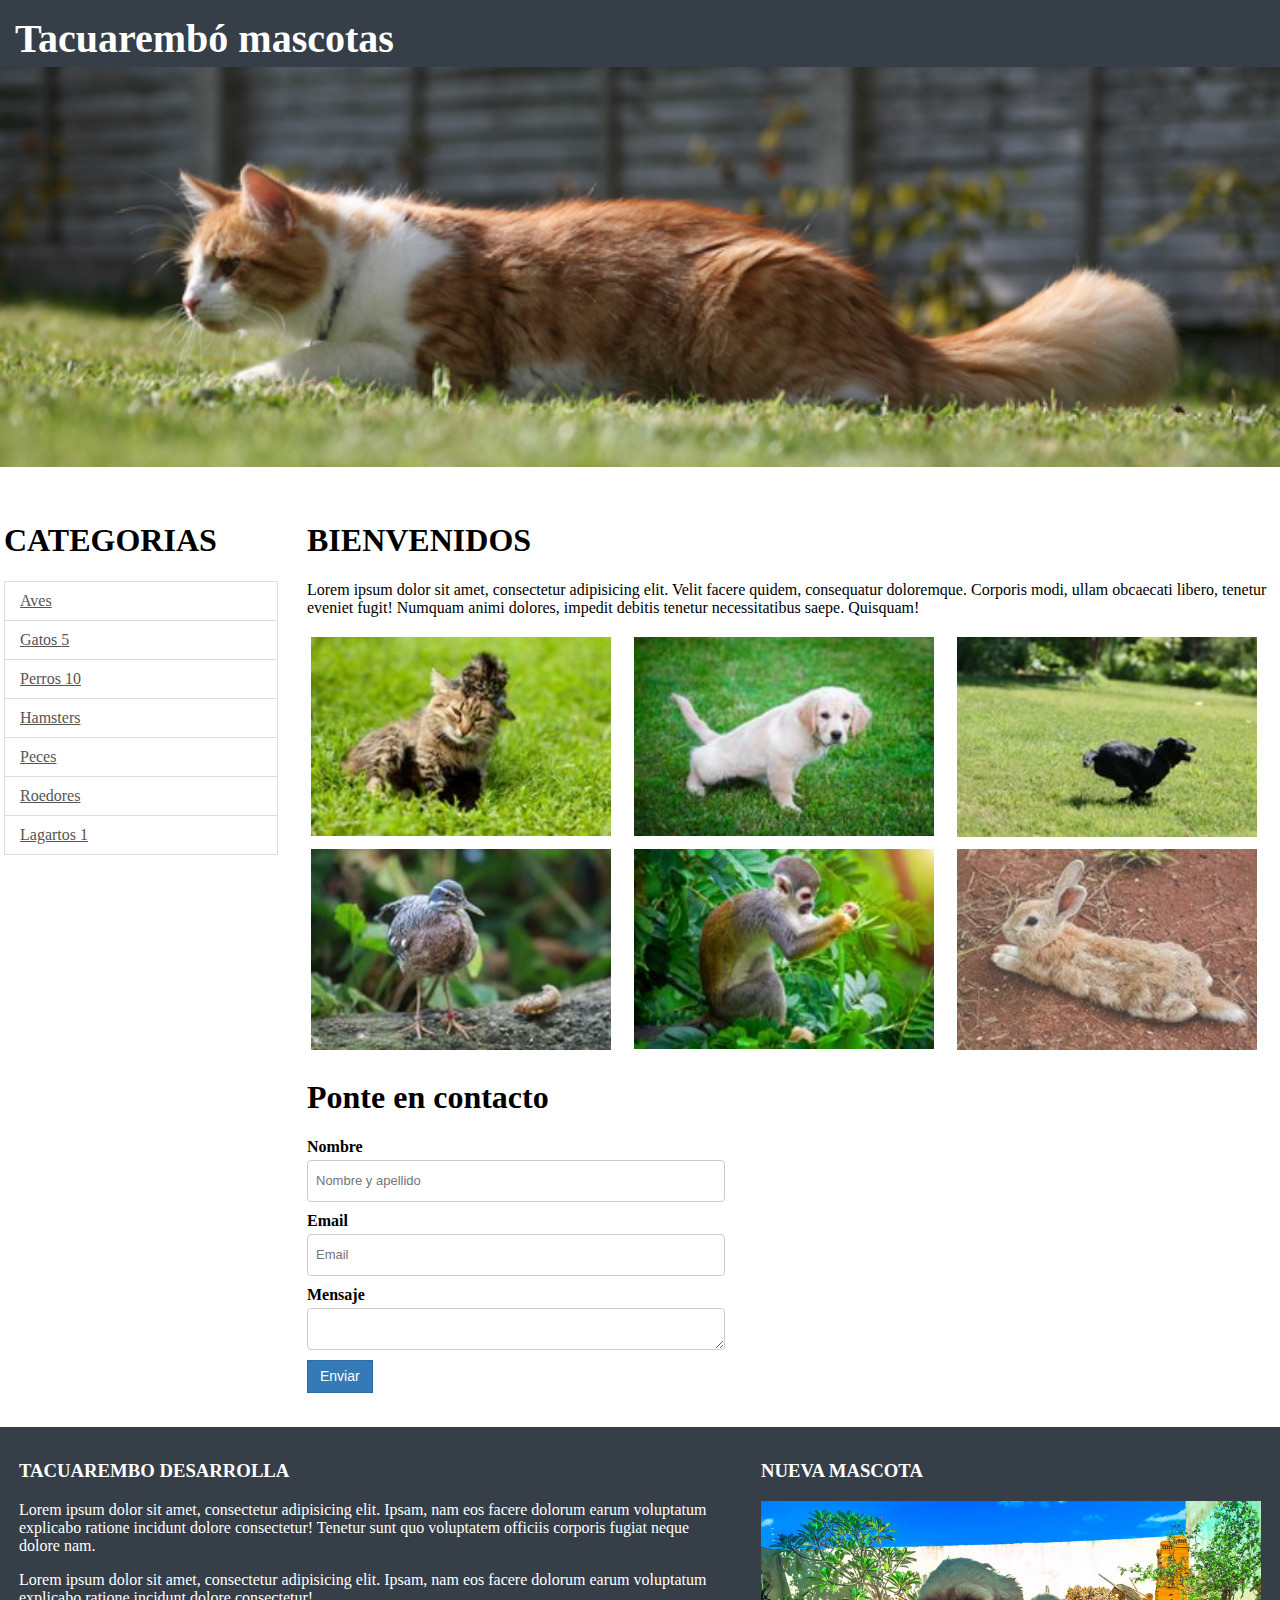
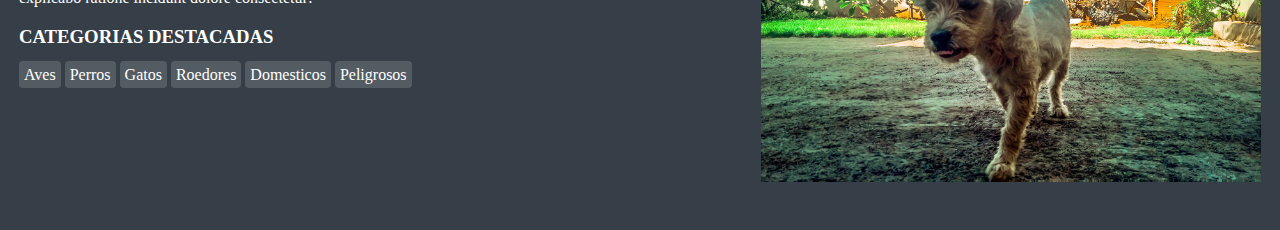
<file: retro.html>
<!DOCTYPE html>
<html>
  <head>
    <meta charset="utf-8">
    <meta http-equiv="X-UA-Compatible" content="IE=edge">
    <meta name="viewport" content="width=device-width, initial-scale=1">

    <title>Tacuarembó mascotas</title>

    <link rel="stylesheet" href="./styles/core-retro.css">
  </head>
  <body>
    <header>
      <h1>Tacuarembó mascotas</h1>
    </header>

    <div class="main-content">
      <div class="col-xs-12 banner"></div>

      <table>
        <tr>
          <td style="width: 300px;">
            <h1>CATEGORIAS</h1>
            <div class="list-group">
              <a href="#" class="list-group-item">Aves</a>
              <a href="#" class="list-group-item">Gatos <span class="badge">5</span></a>
              <a href="#" class="list-group-item">Perros <span class="badge">10</span></a>
              <a href="#" class="list-group-item">Hamsters</a>
              <a href="#" class="list-group-item">Peces</a>
              <a href="#" class="list-group-item">Roedores</a>
              <a href="#" class="list-group-item">Lagartos <span class="badge">1</span></a>
            </div>
          </td>
          <td style="padding-left: 25px;">
            <h1>BIENVENIDOS</h1>
            <p>
              Lorem ipsum dolor sit amet, consectetur adipisicing elit.
              Velit facere quidem, consequatur doloremque. Corporis modi,
              ullam obcaecati libero, tenetur eveniet fugit! Numquam animi dolores,
              impedit debitis tenetur necessitatibus saepe. Quisquam!
            </p>

            <table>
              <tr>
                <td>
                  <a href="#" class="thumbnail">
                    <img src="images/picture1.jpg">
                  </a>
                </td>
                <td>
                  <a href="#" class="thumbnail">
                    <img src="images/picture2.jpg">
                  </a>
                </td>
                <td>
                  <a href="#" class="thumbnail">
                    <img src="images/picture3.jpg">
                  </a>
                </td>
              </tr>
              <tr>
                <td>
                  <a href="#" class="thumbnail">
                    <img src="images/picture4.jpg">
                  </a>
                </td>
                <td>
                  <a href="#" class="thumbnail">
                    <img src="images/picture5.jpg">
                  </a>
                </td>
                <td>
                  <a href="#" class="thumbnail">
                    <img src="images/picture6.jpg">
                  </a>
                </td>
              </tr>
            </table>

            <h1>Ponte en contacto</h1>

            <form>
              <label for="exampleInputName">Nombre</label>
              <input type="text"ß placeholder="Nombre y apellido">

              <label>Email</label>
              <input type="email" placeholder="Email">

              <label>Mensaje</label>
              <textarea name="exampleInputPassword1" cols="30" rows="15"></textarea>

              <button type="submit" class="btn btn-primary">Enviar</button>
            </form>
          </td>
        </tr>
      </table>
    </div>

    <footer>
      <table>
        <tr>
          <td style="width: 60%;">
            <div style="padding: 10px 15px;">
              <h3>
                TACUAREMBO DESARROLLA
              </h3>
              <p>
                Lorem ipsum dolor sit amet, consectetur adipisicing elit. Ipsam, nam eos facere dolorum
                earum voluptatum explicabo ratione incidunt dolore consectetur! Tenetur sunt quo voluptatem
                officiis corporis fugiat neque dolore nam.
              </p>
              <p>
                Lorem ipsum dolor sit amet, consectetur adipisicing elit. Ipsam, nam eos facere dolorum
                earum voluptatum explicabo ratione incidunt dolore consectetur!
              </p>
              <h3>
                CATEGORIAS DESTACADAS
              </h3>
              <p>
                <span class="label">Aves</span>
                <span class="label">Perros</span>
                <span class="label">Gatos</span>
                <span class="label">Roedores</span>
                <span class="label">Domesticos</span>
                <span class="label">Peligrosos</span>
              </p>
            </div>
          </td>
          <td style="widnt: 40%;">
            <div style="padding: 10px 15px;">
              <h3>
                NUEVA MASCOTA
              </h3>
              <img src="images/footer.jpg" style="width: 500px;">
            </div>
          </td>
        </tr>
      </table>
    </footer>

  </body>
</html>
</file>
<file: styles/core-retro.css>
html, body {
  padding: 0;
  margin: 0;
}

header {
  background-color: #363f48;
  color: #fff;
  display: table;
  width: 100%;
  padding: 0;
}

header h1 {
  padding-left: 15px;
  font-size: 40px;
  margin-top: 15px;
  margin-bottom: 5px;
}

.banner {
  background: url('../images/banner.jpg') no-repeat center center;
  background-size: cover;
  height: 400px;
  margin-bottom: 30px;
}

table {
  border-collapse: collapse;
}

table tr td {
  vertical-align: top;
  padding: 4px;
}

.list-group-item {
  position: relative;
  display: block;
  padding: 10px 15px;
  margin-bottom: -1px;
  background-color: #fff;
  border: 1px solid #ddd;
  color: #555;
}

form {
  width: 400px;
}

form label {
  display: block;
  font-weight: bold;
  margin-bottom: 4px;
}

form input, form textarea {
  display: block;
  width: 100%;
  height: 34px;
  padding: 3px 8px;
  font-size: 13px;
  line-height: 1.4;
  color: #555;
  background-color: #fff;
  background-image: none;
  border: 1px solid #ccc;
  border-radius: 4px;
  margin-bottom: 10px;
}

form button {
  color: #fff;
  background-color: #337ab7;
  border: solid 1px #2e6da4;
  display: inline-block;
  padding: 6px 12px;
  margin-bottom: 0;
  font-size: 14px;
  font-weight: 400;
  line-height: 1.4;
  text-align: center;
  white-space: nowrap;
  vertical-align: middle;
}

.thumbnail {
  overflow: hidden;
}

.thumbnail img {
  width: 100%;
  object-fit: cover;
  transition: all .3s;
  width: 300px;
  margin-right: 15px;
}

.thumbnail img:hover {
  transform: scale(1.2);
  transition: all .3s;
}

footer {
  margin-top: 30px;
  padding-bottom: 30px;
  background-color: #363f48;
  color: #fff;
}

footer .label {
  padding: 5px;
  background-color: rgba(255,255,255,.15);
  border-radius: 4px;
}
</file>
